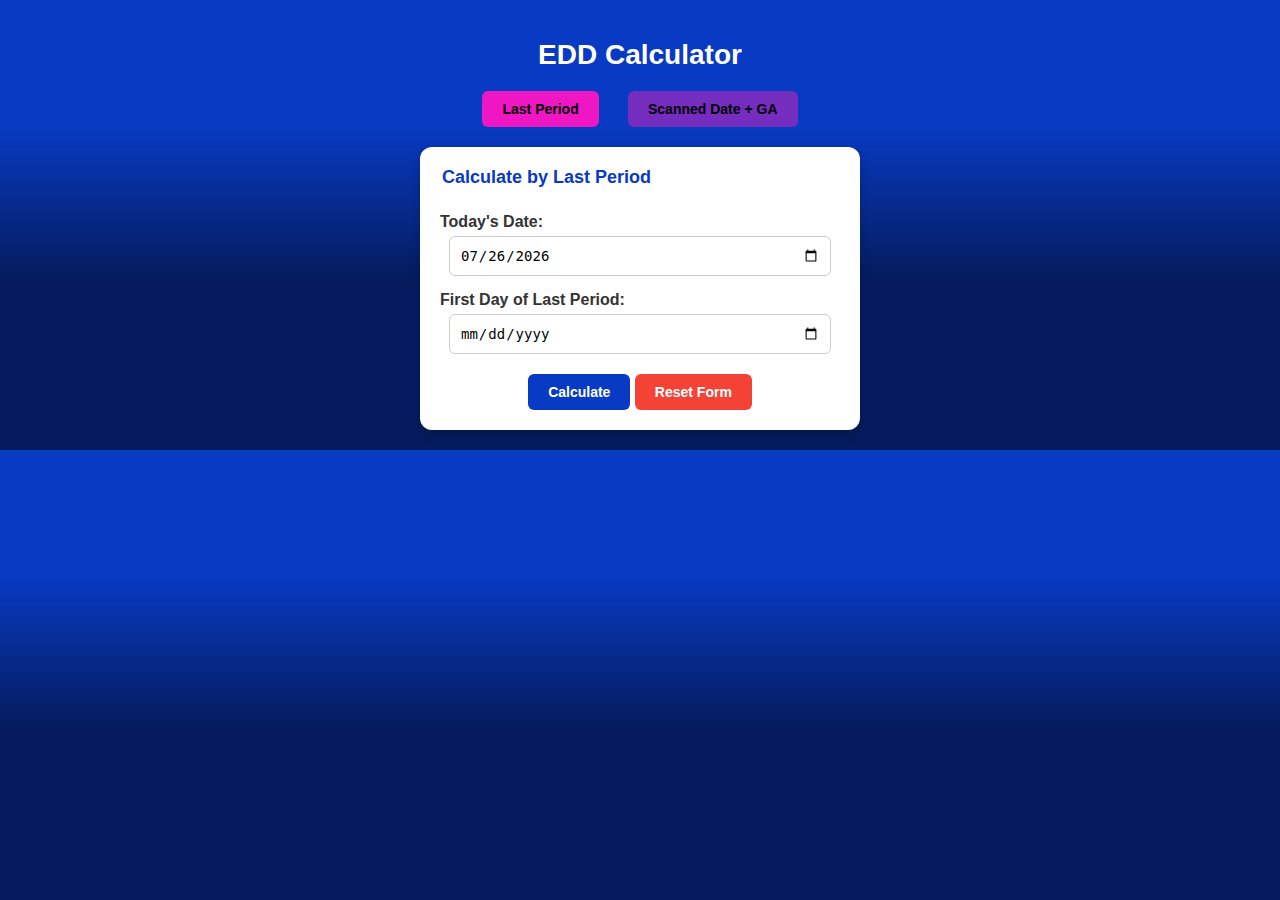
<file: index.html>
<!DOCTYPE html>
<html lang="en">
<head>
  <meta charset="UTF-8">
  <meta name="viewport" content="width=device-width, initial-scale=1.0">
  <title>EDD Calculator</title>
  <style>
    body {
      font-family: 'Arial', sans-serif;
      text-align: center;
      margin: 0;
      padding: 20px;
      background: linear-gradient(180deg, #083AC3 28%, #041C5D 62%);
      color: #ffffff;
    }

    h1 {
      font-size: 28px;
      color: #ffffff;
      margin-bottom: 20px;
    }

    .form-container {
      margin: auto;
      width: 90%;
      max-width: 400px;
      background: #ffffff;
      border-radius: 12px;
      padding: 20px;
      box-shadow: 0px 4px 10px rgba(0, 0, 0, 0.2);
      color: #333333;
    }

    fieldset {
      border: none;
      padding: 0;
      margin: 0;
    }

    legend {
      font-size: 18px;
      color: #083AC3;
      font-weight: bold;
      text-align: left;
      margin-bottom: 10px;
    }

    label {
      display: block;
      text-align: left;
      font-weight: bold;
      margin-top: 15px;
    }

    input, select {
      margin-top: 5px;
      padding: 10px;
      width: 90%;
      border: 1px solid #ccc;
      border-radius: 6px;
      font-size: 14px;
    }

    button {
      margin-top: 20px;
      padding: 10px 20px;
      font-size: 14px;
      font-weight: bold;
      border: none;
      border-radius: 6px;
      cursor: pointer;
    }

    button[type="button"] {
      background-color: #083AC3;
      color: #ffffff;
    }

    button[type="button"]:hover {
      background-color: #041C5D;
    }

    button[type="reset"] {
      background-color: #f44336;
      color: #ffffff;
    }

    button[type="reset"]:hover {
      background-color: #c62828;
    }

    #results {
      margin-top: 20px;
      background-color: #e3f2fd;
      padding: 15px;
      border-radius: 8px;
      color: #083AC3;
      display: none;
    }

    #results label {
      color: #041C5D;
      font-weight: bold;
    }

    .switch-container {
      margin: 20px 0;
      text-align: center;
    }

    .switch-container button {
      /* width: 50%; */
      margin: 0 1%;
      background: #e221bb7e;
    }

    .switch-container button.active {
      background: #ee17c3;
      font-weight: bold;
    }
  </style>
</head>
<body>
  <h1>EDD Calculator</h1>

  <div class="switch-container">
    <button id="lastPeriodBtn" class="active" onclick="showForm('lastPeriodForm')">Last Period</button>
    <button id="scannedDateBtn" onclick="showForm('scannedDateForm')">Scanned Date + GA</button>
  </div>

  <!-- Last Period Form -->
  <div id="lastPeriodForm" class="form-container">
    <form id="eddForm">
      <fieldset>
        <legend>Calculate by Last Period</legend>
        
        <label for="today">Today's Date:</label>
        <input type="date" id="today" required>
        
        <label for="lastPeriod">First Day of Last Period:</label>
        <input type="date" id="lastPeriod" required>
      </fieldset>

      <fieldset id="results-last" style="display: none;">
        <legend>Results</legend>
        
        <label>Estimated Due Date:</label>
        <input type="text" id="dueDate" readonly>
        
        <label>Gestational Age:</label>
        <input type="text" id="gestationalAge" readonly>
      </fieldset>

      <button type="button" onclick="calculateEDD()">Calculate</button>
      <button type="reset" onclick="resetForm()">Reset Form</button>
    </form>
  </div>

  <!-- Scanned Date + GA Form -->
<div id="scannedDateForm" class="form-container" style="display: none;">
  <form id="eddFromGAForm">
    <fieldset>
      <legend>Calculate by Scanned Date + GA</legend>
      
      <label for="scannedDate">Scanned Date:</label>
      <input type="date" id="scannedDate" required>
      
      <label for="gestationalAgeWeeks">Gestational Age (in weeks):</label>
      <input type="number" id="gestationalAgeWeeks" placeholder="e.g., 16" min="0" required>
      
      <label for="gestationalAgeDays">Gestational Age (in days):</label>
      <input type="number" id="gestationalAgeDays" placeholder="e.g., 4" min="0" max="6" required>
    </fieldset>

    <fieldset id="results-ga" style="display: none;">
      <legend>Results</legend>
    
      <label>Estimated Due Date (EDD):</label>
      <input type="text" id="edd" readonly>
      
      <label>Gestational Age Today:</label>
      <input type="text" id="gaToday" readonly>
    </fieldset>
    

    <button type="button" onclick="calculateEDDFromGA()">Calculate</button>
    <button type="reset" onclick="resetForm()">Reset Form</button>
  </form>
</div>

  <script>
    function showForm(formId) {
      document.getElementById('lastPeriodForm').style.display = formId === 'lastPeriodForm' ? 'block' : 'none';
      document.getElementById('scannedDateForm').style.display = formId === 'scannedDateForm' ? 'block' : 'none';

      document.getElementById('lastPeriodBtn').classList.toggle('active', formId === 'lastPeriodForm');
      document.getElementById('scannedDateBtn').classList.toggle('active', formId === 'scannedDateForm');
    }

    function calculateEDD() {
      const today = new Date(document.getElementById("today").value);
      const lastPeriod = new Date(document.getElementById("lastPeriod").value);

      if (!today || !lastPeriod) {
        alert("Please provide valid dates!");
        return;
      }

      const dueDate = new Date(lastPeriod);
      dueDate.setDate(dueDate.getDate() + 280);

      const gestationalAgeDays = Math.floor((today - lastPeriod) / (1000 * 60 * 60 * 24));
      const weeks = Math.floor(gestationalAgeDays / 7);
      const days = gestationalAgeDays % 7;

      document.getElementById("dueDate").value = dueDate.toDateString();
      document.getElementById("gestationalAge").value = `${weeks} weeks ${days} day${days > 1 ? "s" : ""}`;
      document.getElementById("results-last").style.display = "block";
    }

  function calculateEDDFromGA() {
    const scannedDate = new Date(document.getElementById("scannedDate").value);
    const gestationalAgeWeeks = parseInt(document.getElementById("gestationalAgeWeeks").value, 10);
    const gestationalAgeDays = parseInt(document.getElementById("gestationalAgeDays").value, 10) || 0;

    if (!scannedDate || isNaN(gestationalAgeWeeks) || isNaN(gestationalAgeDays) || gestationalAgeWeeks < 0 || gestationalAgeDays < 0 || gestationalAgeDays > 6) {
      alert("Please provide valid inputs for weeks and days!");
      return;
    }

    const totalGestationalAgeDays = gestationalAgeWeeks * 7 + gestationalAgeDays;

    // Calculate pregnancy start date
    const pregnancyStartDate = new Date(scannedDate);
    pregnancyStartDate.setDate(pregnancyStartDate.getDate() - totalGestationalAgeDays);

    // Calculate EDD
    const edd = new Date(pregnancyStartDate);
    edd.setDate(edd.getDate() + 280);

    // Calculate GA as of today
    const today = new Date();
    const gestationalAgeTodayDays = Math.floor((today - pregnancyStartDate) / (1000 * 60 * 60 * 24));
    const weeksToday = Math.floor(gestationalAgeTodayDays / 7);
    const daysToday = gestationalAgeTodayDays % 7;

    // Display results
    document.getElementById("edd").value = edd.toDateString();
    document.getElementById("gaToday").value = `${weeksToday} weeks ${daysToday} day${daysToday > 1 ? "s" : ""}`;
    document.getElementById("results-ga").style.display = "block";
  }

    function resetForm() {
      document.querySelectorAll("#results, #results-last, #results-ga").forEach(el => el.style.display = "none");
    }
    document.addEventListener("DOMContentLoaded", () => {
    const todayField = document.getElementById("today");
    const today = new Date().toISOString().split('T')[0]; // Get current date in YYYY-MM-DD format
    todayField.value = today;
  });
  </script>
</body>
</html>
</file>
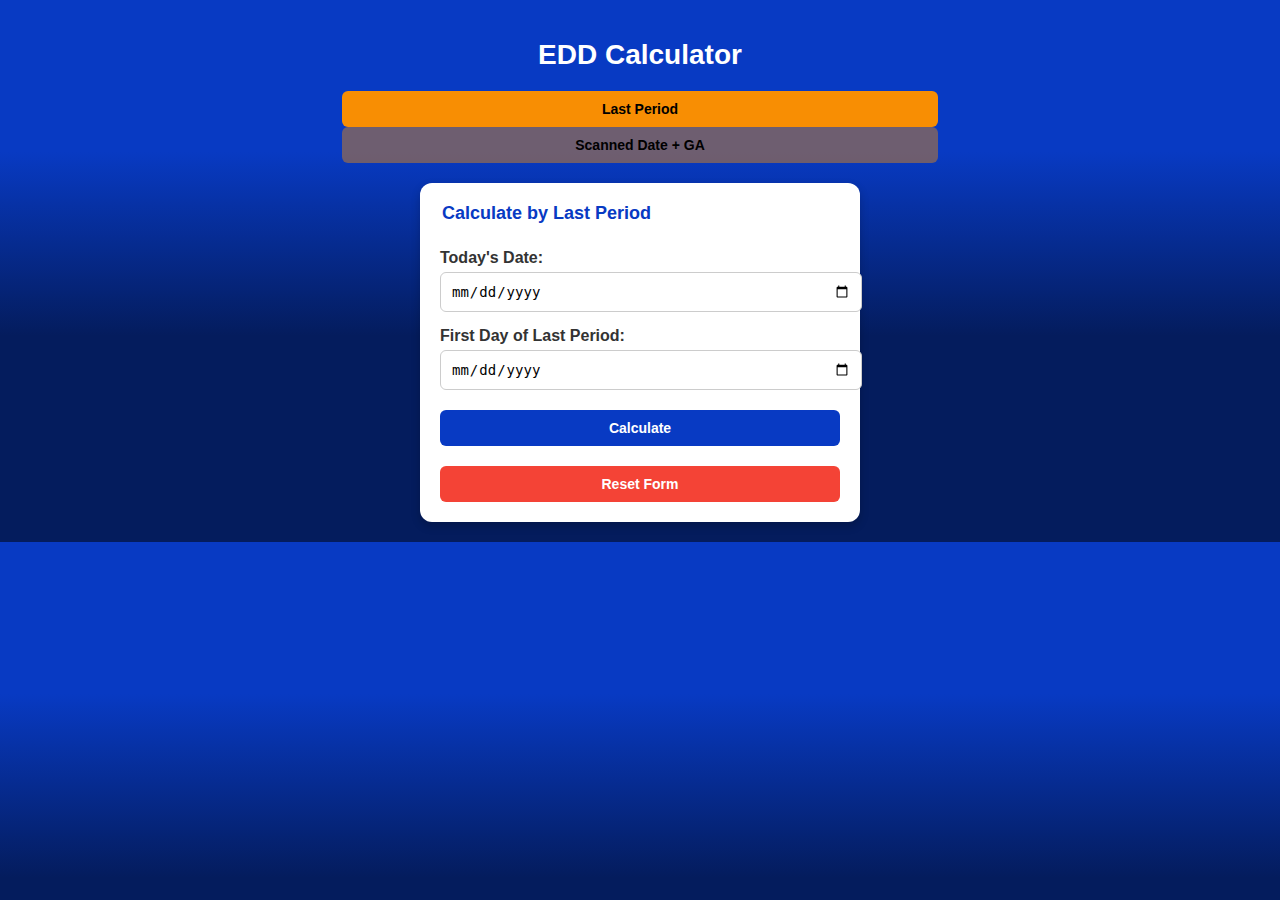
<file: EDD.html>
<!DOCTYPE html>
<html lang="en">
<head>
  <meta charset="UTF-8">
  <meta name="viewport" content="width=device-width, initial-scale=1.0">
  <title>EDD Calculator</title>
  <style>
    body {
      font-family: 'Arial', sans-serif;
      text-align: center;
      margin: 0;
      padding: 20px;
      background: linear-gradient(180deg, #083AC3 28%, #041C5D 62%);
      color: #ffffff;
    }

    h1 {
      font-size: 28px;
      color: #ffffff;
      margin-bottom: 20px;
    }

    .form-container {
      margin: auto;
      width: 90%;
      max-width: 400px;
      background: #ffffff;
      border-radius: 12px;
      padding: 20px;
      box-shadow: 0px 4px 10px rgba(0, 0, 0, 0.2);
      color: #333333;
    }

    fieldset {
      border: none;
      padding: 0;
      margin: 0;
    }

    legend {
      font-size: 18px;
      color: #083AC3;
      font-weight: bold;
      text-align: left;
      margin-bottom: 10px;
    }

    label {
      display: block;
      text-align: left;
      font-weight: bold;
      margin-top: 15px;
    }

    input, select {
      margin-top: 5px;
      padding: 10px;
      width: 100%;
      border: 1px solid #ccc;
      border-radius: 6px;
      font-size: 14px;
    }

    button {
      margin-top: 20px;
      padding: 10px 20px;
      font-size: 14px;
      font-weight: bold;
      border: none;
      border-radius: 6px;
      cursor: pointer;
      width: 100%;
    }

    button[type="button"] {
      background-color: #083AC3;
      color: #ffffff;
    }

    button[type="button"]:hover {
      background-color: #041C5D;
    }

    button[type="reset"] {
      background-color: #f44336;
      color: #ffffff;
    }

    button[type="reset"]:hover {
      background-color: #c62828;
    }

    #results {
      margin-top: 20px;
      background-color: #e3f2fd;
      padding: 15px;
      border-radius: 8px;
      color: #083AC3;
      display: none;
    }

    #results label {
      color: #041C5D;
      font-weight: bold;
    }

    .switch-container {
      margin: 20px 0;
      text-align: center;
    }

    .switch-container button {
      width: 48%;
      margin: 0 1%;
      background: #f88e036d;
    }

    .switch-container button.active {
      background: #f88e03;
      font-weight: bold;
    }
  </style>
</head>
<body>
  <h1>EDD Calculator</h1>

  <div class="switch-container">
    <button id="lastPeriodBtn" class="active" onclick="showForm('lastPeriodForm')">Last Period</button>
    <button id="scannedDateBtn" onclick="showForm('scannedDateForm')">Scanned Date + GA</button>
  </div>

  <!-- Last Period Form -->
  <div id="lastPeriodForm" class="form-container">
    <form id="eddForm">
      <fieldset>
        <legend>Calculate by Last Period</legend>
        
        <label for="today">Today's Date:</label>
        <input type="date" id="today" required>
        
        <label for="lastPeriod">First Day of Last Period:</label>
        <input type="date" id="lastPeriod" required>
      </fieldset>

      <fieldset id="results-last" style="display: none;">
        <legend>Results</legend>
        
        <label>Estimated Due Date:</label>
        <input type="text" id="dueDate" readonly>
        
        <label>Gestational Age:</label>
        <input type="text" id="gestationalAge" readonly>
      </fieldset>

      <button type="button" onclick="calculateEDD()">Calculate</button>
      <button type="reset" onclick="resetForm()">Reset Form</button>
    </form>
  </div>

  <!-- Scanned Date + GA Form -->
  <div id="scannedDateForm" class="form-container" style="display: none;">
    <form id="eddFromGAForm">
      <fieldset>
        <legend>Calculate by Scanned Date + GA</legend>
        
        <label for="scannedDate">Scanned Date:</label>
        <input type="date" id="scannedDate" required>
        
        <label for="gestationalAgeWeeks">Gestational Age (in weeks):</label>
        <input type="number" id="gestationalAgeWeeks" placeholder="e.g., 16" required>
      </fieldset>

      <fieldset id="results-ga" style="display: none;">
        <legend>Results</legend>
        
        <label>Estimated Due Date (EDD):</label>
        <input type="text" id="edd" readonly>
      </fieldset>

      <button type="button" onclick="calculateEDDFromGA()">Calculate</button>
      <button type="reset" onclick="resetForm()">Reset Form</button>
    </form>
  </div>

  <script>
    function showForm(formId) {
      document.getElementById('lastPeriodForm').style.display = formId === 'lastPeriodForm' ? 'block' : 'none';
      document.getElementById('scannedDateForm').style.display = formId === 'scannedDateForm' ? 'block' : 'none';

      document.getElementById('lastPeriodBtn').classList.toggle('active', formId === 'lastPeriodForm');
      document.getElementById('scannedDateBtn').classList.toggle('active', formId === 'scannedDateForm');
    }

    function calculateEDD() {
      const today = new Date(document.getElementById("today").value);
      const lastPeriod = new Date(document.getElementById("lastPeriod").value);

      if (!today || !lastPeriod) {
        alert("Please provide valid dates!");
        return;
      }

      const dueDate = new Date(lastPeriod);
      dueDate.setDate(dueDate.getDate() + 280);

      const gestationalAgeDays = Math.floor((today - lastPeriod) / (1000 * 60 * 60 * 24));
      const weeks = Math.floor(gestationalAgeDays / 7);
      const days = gestationalAgeDays % 7;

      document.getElementById("dueDate").value = dueDate.toDateString();
      document.getElementById("gestationalAge").value = `${weeks} weeks ${days} day${days > 1 ? "s" : ""}`;
      document.getElementById("results-last").style.display = "block";
    }

    function calculateEDDFromGA() {
      const scannedDate = new Date(document.getElementById("scannedDate").value);
      const gestationalAgeWeeks = parseInt(document.getElementById("gestationalAgeWeeks").value, 10);

      if (!scannedDate || isNaN(gestationalAgeWeeks) || gestationalAgeWeeks < 0) {
        alert("Please provide valid inputs!");
        return;
      }

      const gestationalAgeDays = gestationalAgeWeeks * 7;
      const pregnancyStartDate = new Date(scannedDate);
      pregnancyStartDate.setDate(pregnancyStartDate.getDate() - gestationalAgeDays);

      const edd = new Date(pregnancyStartDate);
      edd.setDate(edd.getDate() + 280);

      document.getElementById("edd").value = edd.toDateString();
      document.getElementById("results-ga").style.display = "block";
    }

    function resetForm() {
      document.querySelectorAll("#results, #results-last, #results-ga").forEach(el => el.style.display = "none");
    }
  </script>
</body>
</html>
</file>
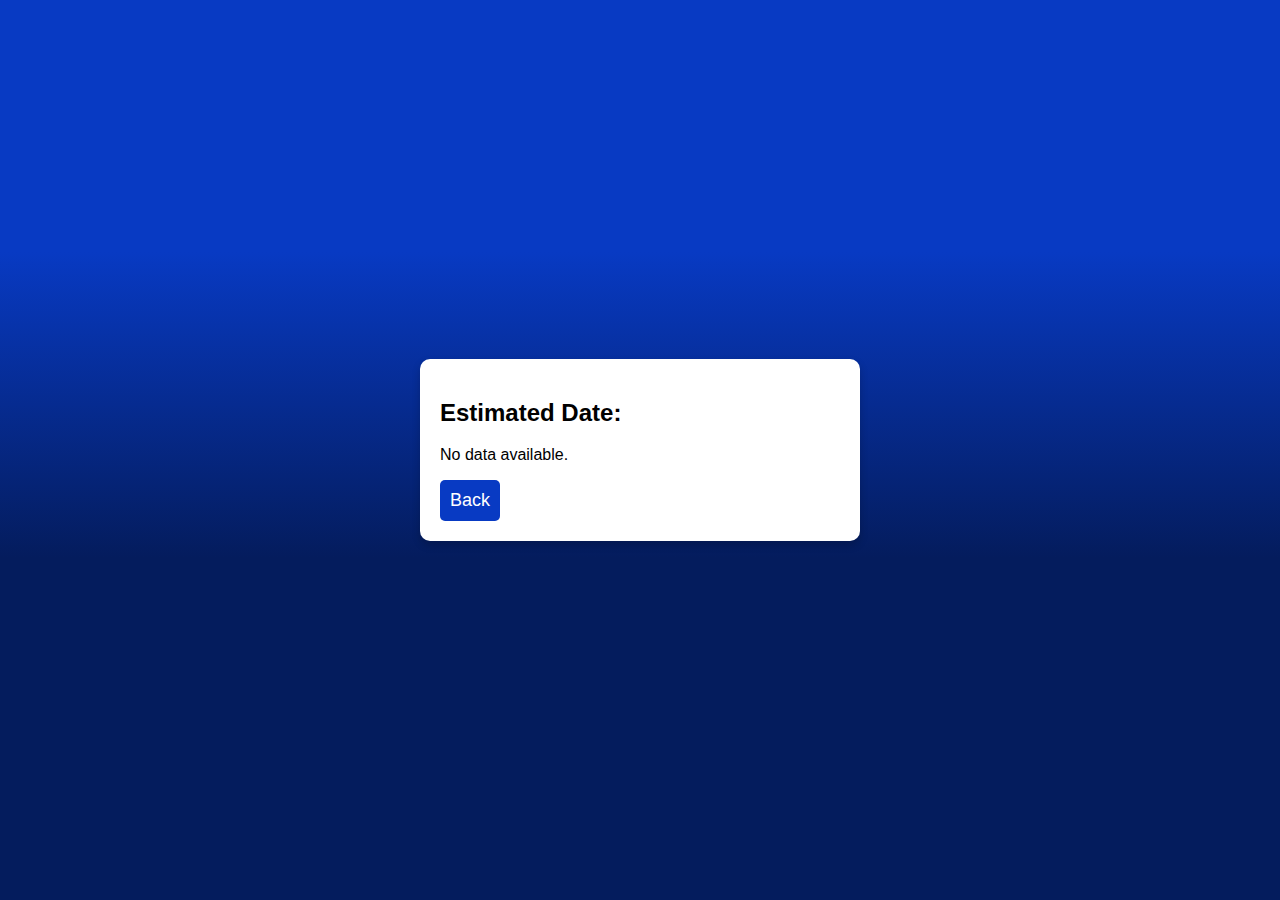
<file: result.html>
<!DOCTYPE html>
<html lang="en">
<head>
  <meta charset="UTF-8">
  <meta name="viewport" content="width=device-width, initial-scale=1.0">
  <title>Estimate Result</title>
  <link rel="stylesheet" href="styles.css">
</head>
<body>
  <div class="page">
    <h2>Estimated Date:</h2>
    <p id="result-date" class="result-text"></p>
    <button id="back-button" class="estimate-button">Back</button>
  </div>
  <script src="result.js"></script>
</body>
</html>
</file>
<file: styles.css>
body {
    margin: 0;
    font-family: Arial, sans-serif;
    display: flex;
    justify-content: center;
    align-items: center;
    height: 100vh;
    background: linear-gradient(180deg, #083AC3 28%, #041C5D 62%);
  }
  
  .page {
    width: 400px;
    background: white;
    border-radius: 10px;
    padding: 20px;
    box-shadow: 0 4px 8px rgba(0, 0, 0, 0.2);
  }
  
  .entry-section {
    display: flex;
    flex-direction: column;
    gap: 15px;
  }
  
  .entry-box {
    display: flex;
    flex-direction: column;
    gap: 5px;
  }
  
  .entry-input {
    padding: 10px;
    font-size: 16px;
    border: 1px solid #ccc;
    border-radius: 5px;
  }
  
  .estimate-button {
    padding: 10px;
    font-size: 18px;
    background: #083AC3;
    color: white;
    border: none;
    border-radius: 5px;
    cursor: pointer;
  }
  
  .estimate-button:hover {
    background: #041C5D;
  }
</file>
